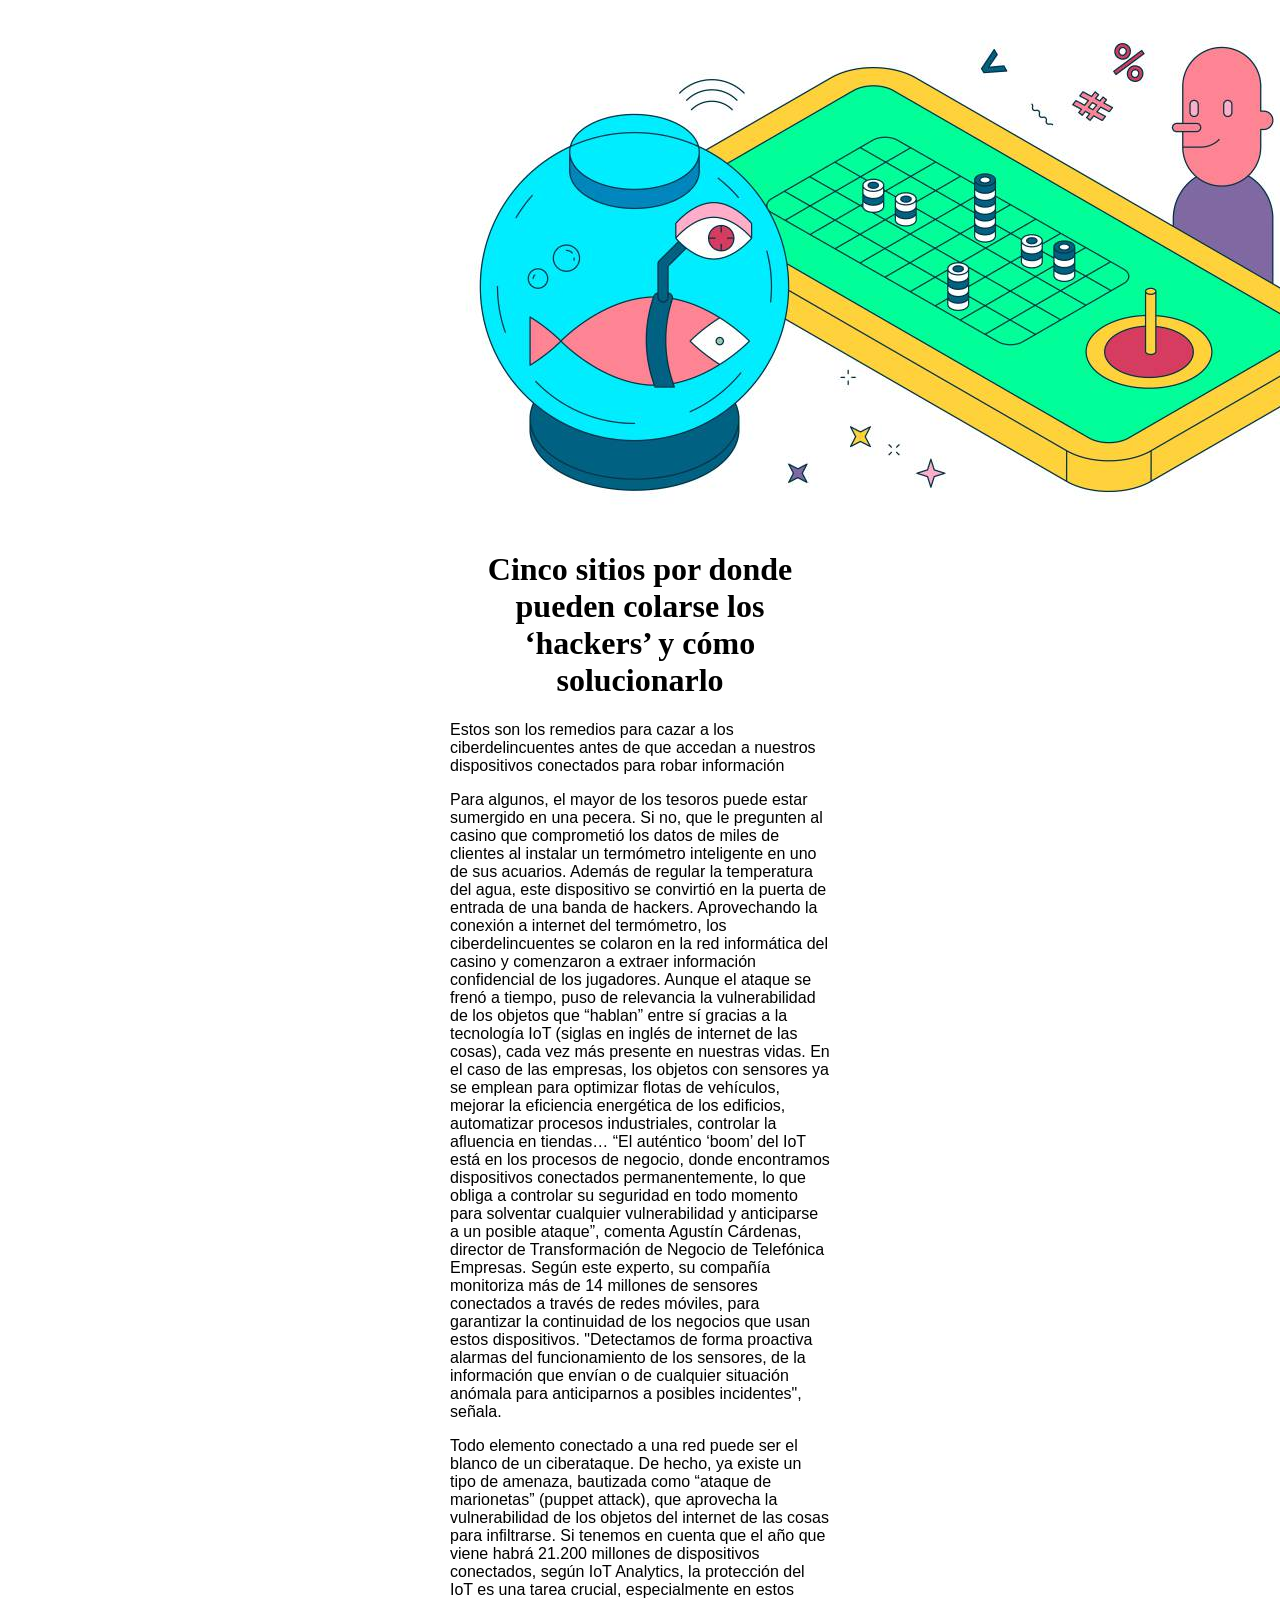
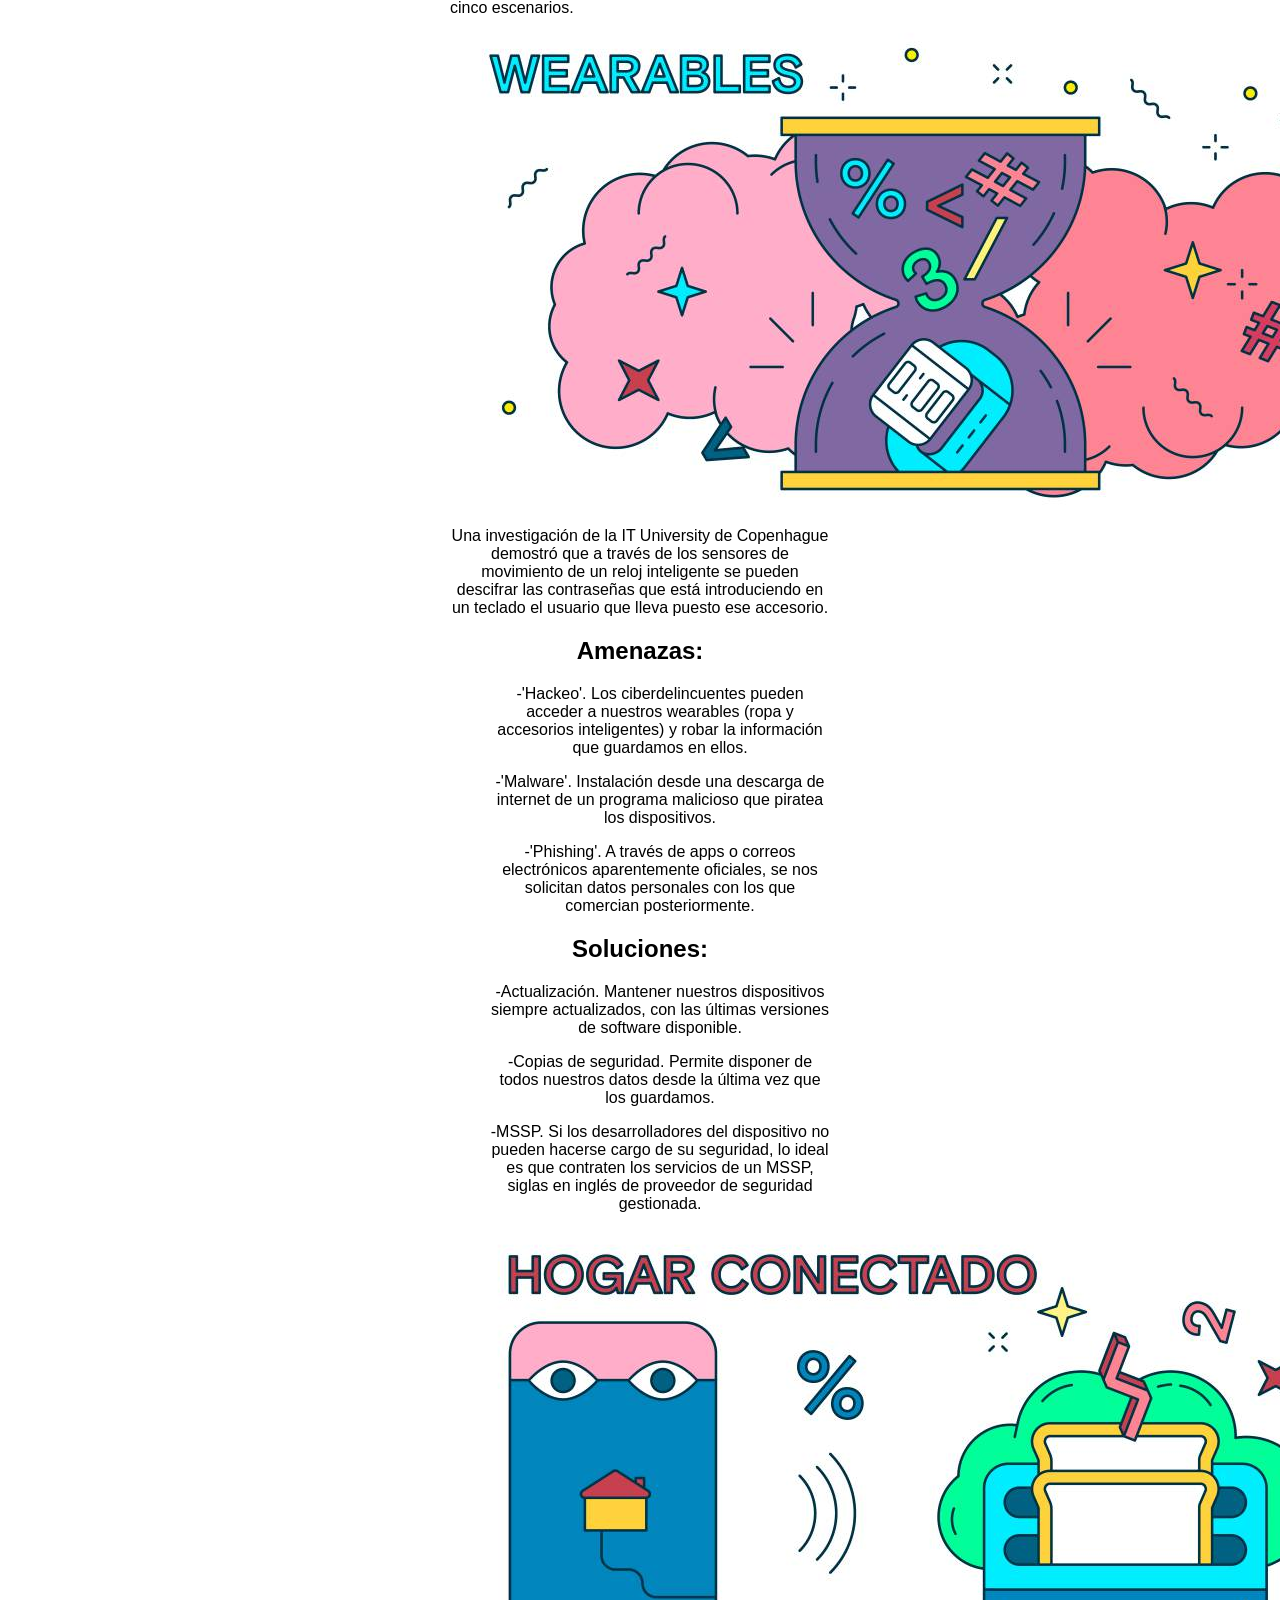
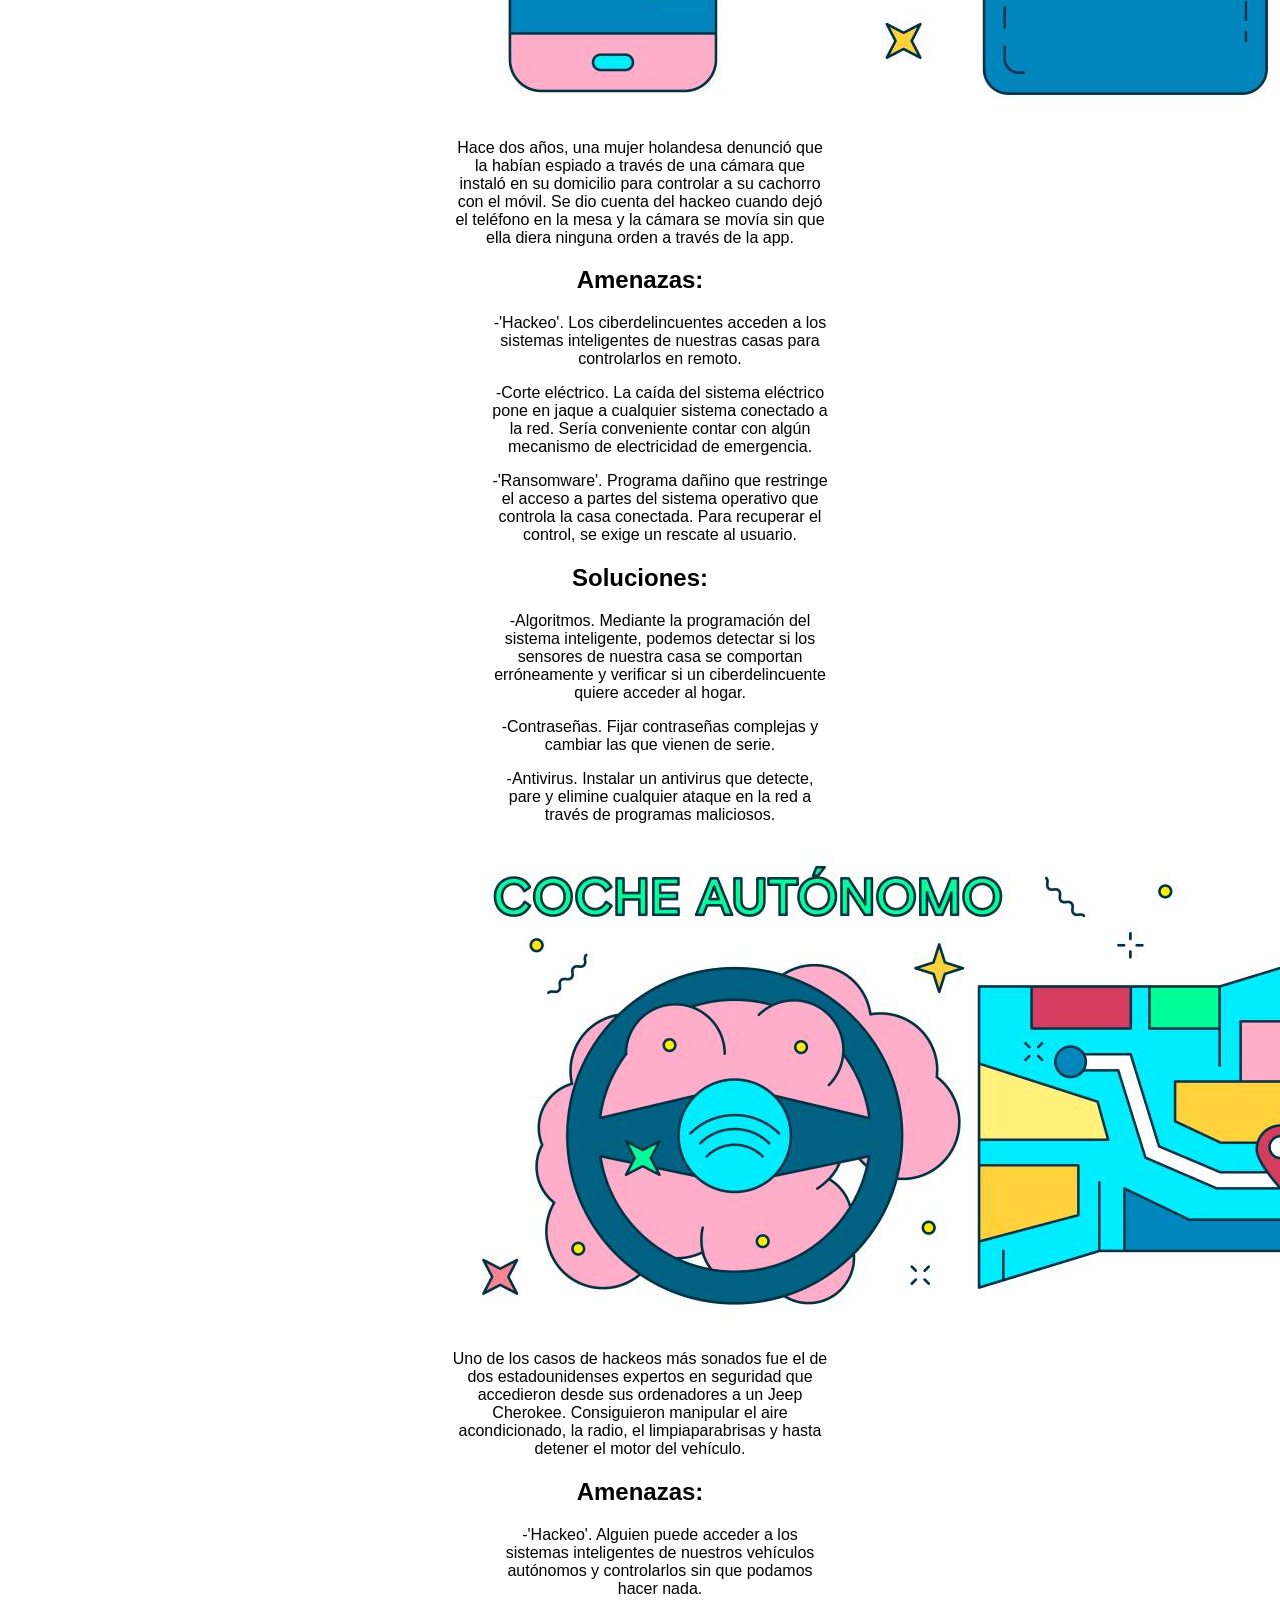
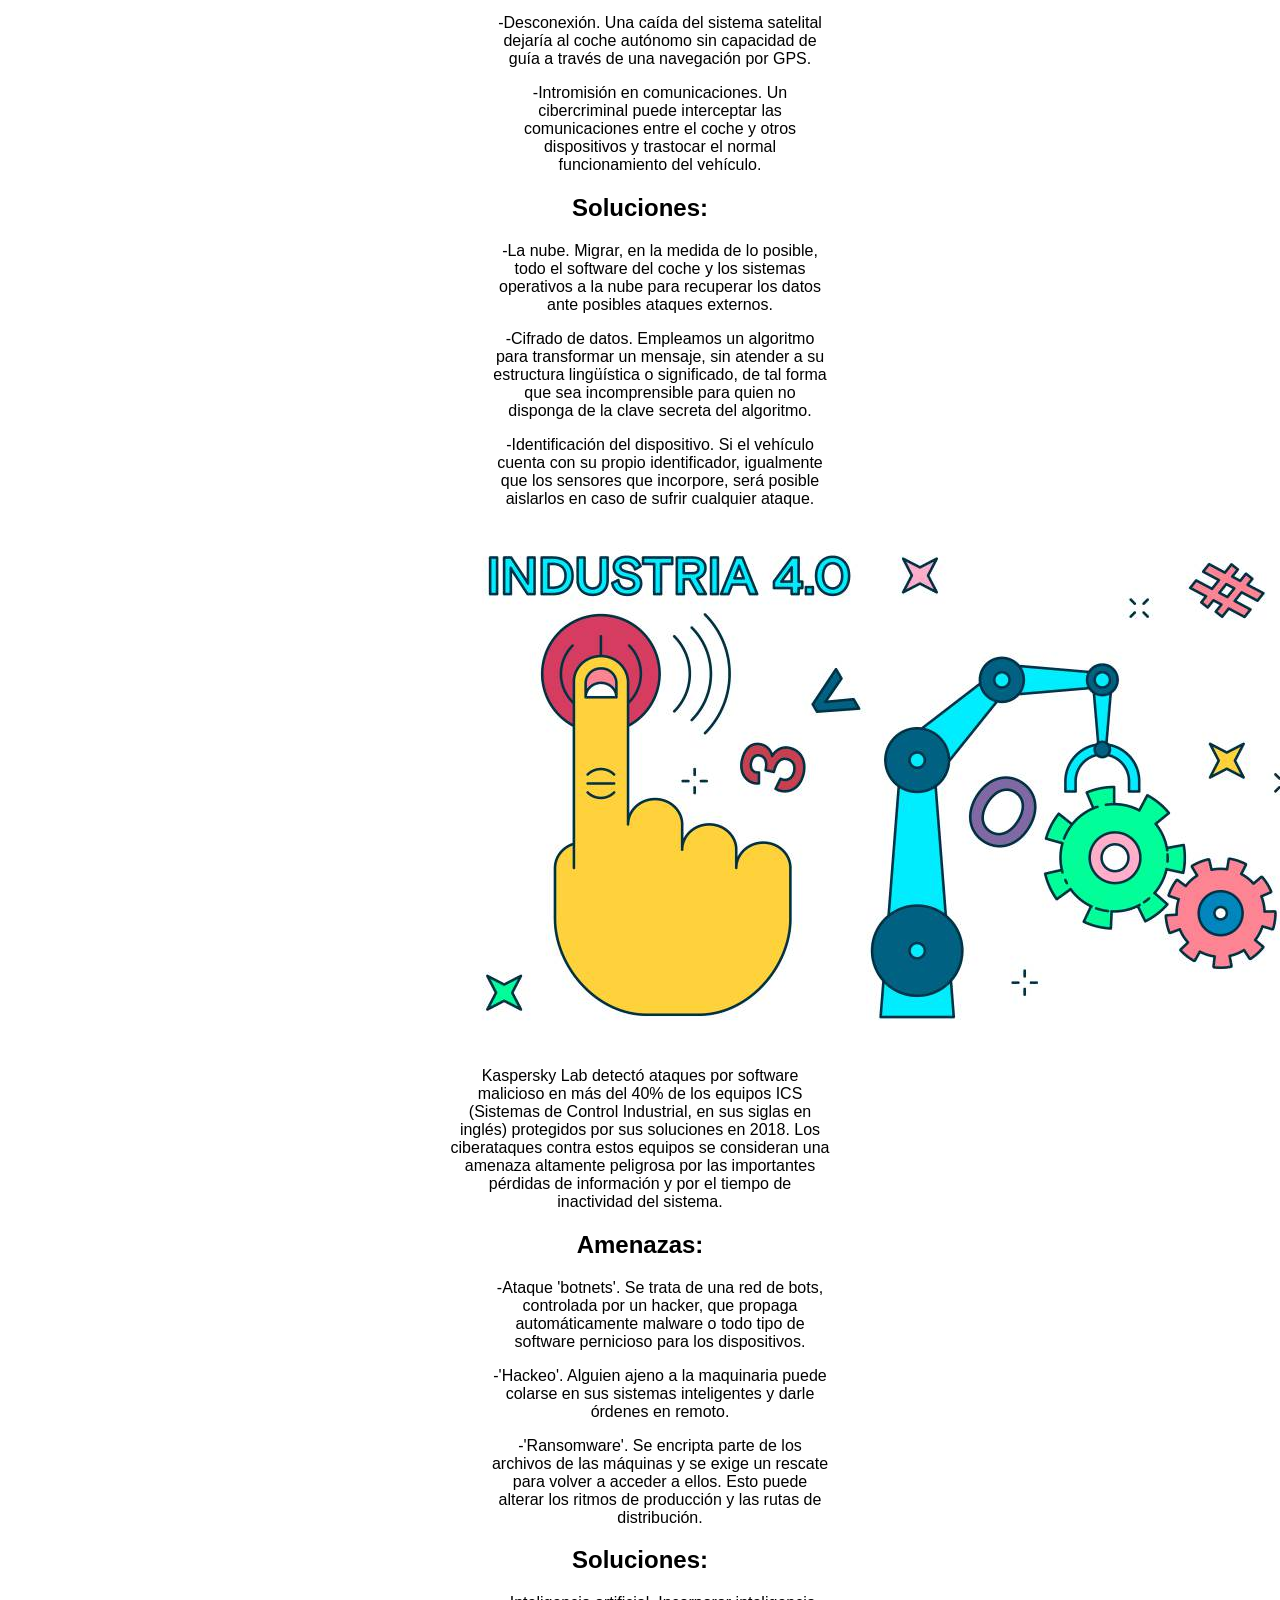
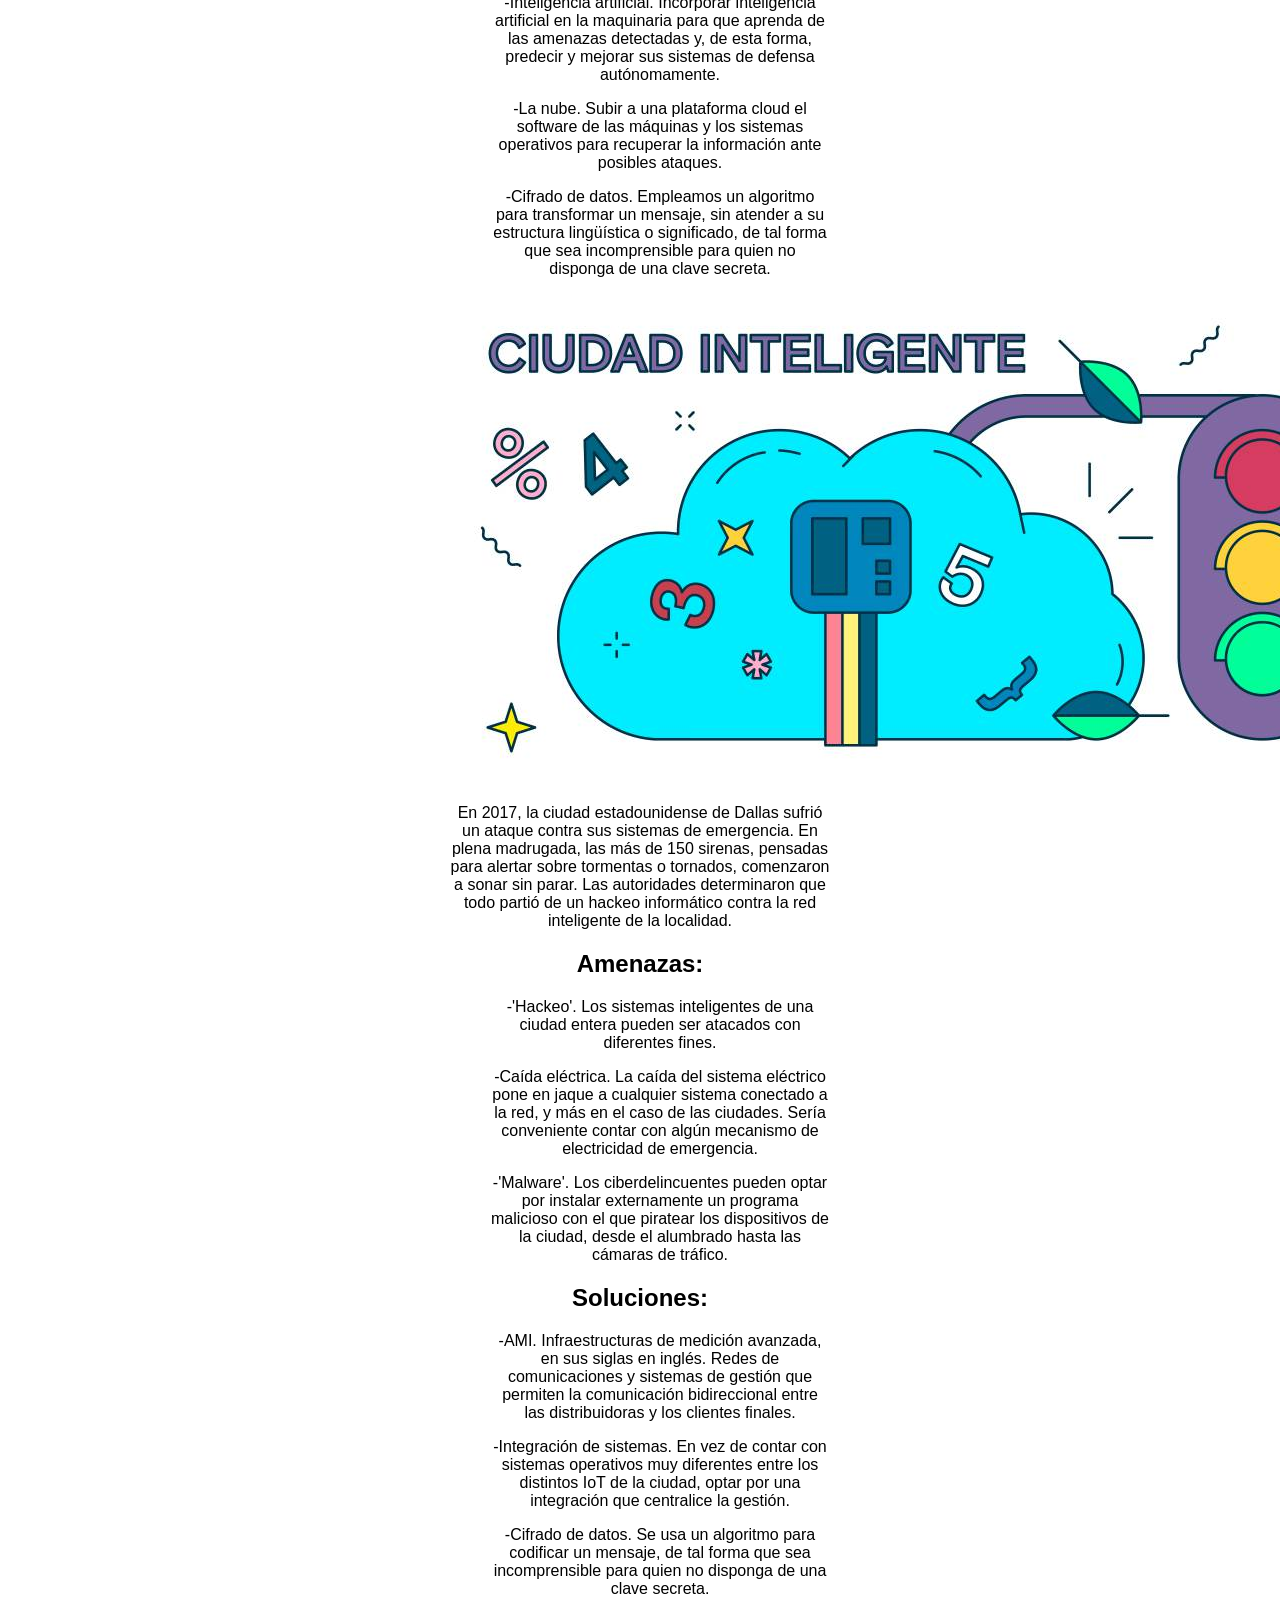
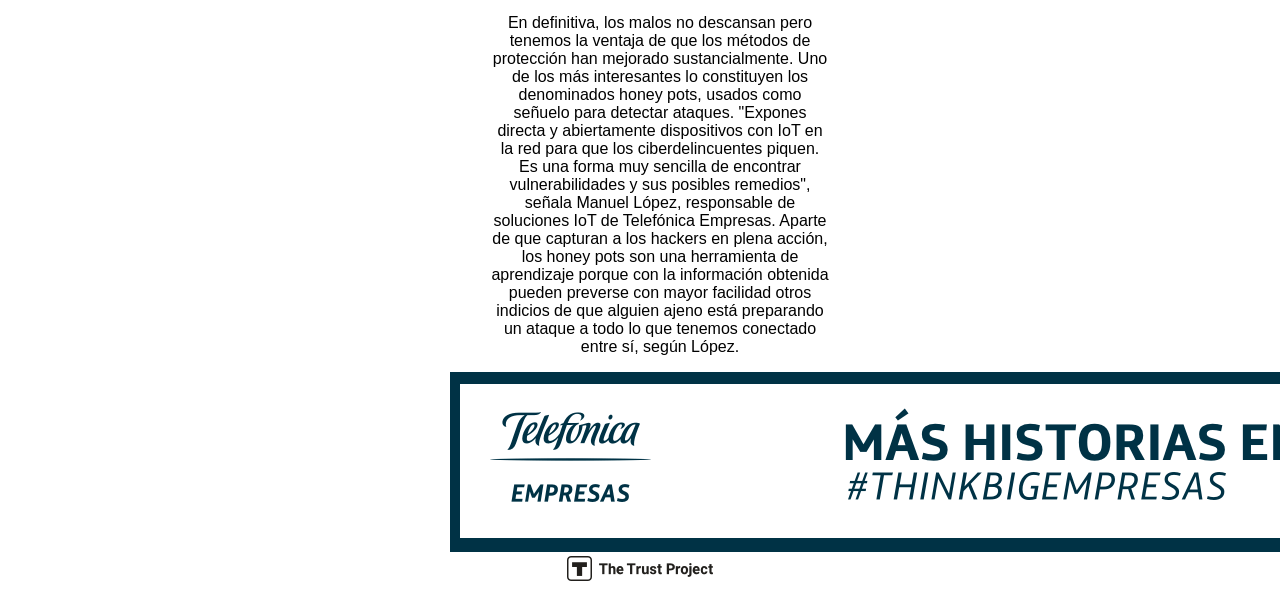
<file: elpais/elpais.html>
<!DOCTYPE html>
<html>
<head>
    <meta charset="utf-8">
    <title>El Pais</title>
    <link rel="stylesheet" href="elpais.css">
</head>

<body>


    <img src="img/1.jpg" id="img1">

    <header id="Titulo">
        <h1>Cinco sitios por donde pueden colarse los ‘hackers’ y cómo solucionarlo</h1>
        <p>Estos son los remedios para cazar a los ciberdelincuentes antes de que accedan a nuestros dispositivos conectados para robar información
    
        </header>

    <article id="Caja1">
        <p> Para algunos, el mayor de los tesoros puede estar sumergido en una pecera. Si no, que le pregunten al casino que comprometió los datos de miles de clientes al instalar un termómetro inteligente en uno de sus acuarios. Además de regular la temperatura del agua, este dispositivo se convirtió en la puerta de entrada de una banda de hackers. Aprovechando la conexión a internet del termómetro, los ciberdelincuentes se colaron en la red informática del casino y comenzaron a extraer información confidencial de los jugadores. Aunque el ataque se frenó a tiempo, puso de relevancia la vulnerabilidad de los objetos que “hablan” entre sí gracias a la tecnología IoT (siglas en inglés de internet de las cosas), cada vez más presente en nuestras vidas. En el caso de las empresas, los objetos con sensores ya se emplean para optimizar flotas de vehículos, mejorar la eficiencia energética de los edificios, automatizar procesos industriales, controlar la afluencia en tiendas… “El auténtico ‘boom’ del IoT está en los procesos de negocio, donde encontramos dispositivos conectados permanentemente, lo que obliga a controlar su seguridad en todo momento para solventar cualquier vulnerabilidad y anticiparse a un posible ataque”, comenta Agustín Cárdenas, director de Transformación de Negocio de Telefónica Empresas. Según este experto, su compañía monitoriza más de 14 millones de sensores conectados a través de redes móviles, para garantizar la continuidad de los negocios que usan estos dispositivos. "Detectamos de forma proactiva alarmas del funcionamiento de los sensores, de la información que envían o de cualquier situación anómala para anticiparnos a posibles incidentes", señala. </p>
        <p2> Todo elemento conectado a una red puede ser el blanco de un ciberataque. De hecho, ya existe un tipo de amenaza, bautizada como “ataque de marionetas” (puppet attack), que aprovecha la vulnerabilidad de los objetos del internet de las cosas para infiltrarse. Si tenemos en cuenta que el año que viene habrá 21.200 millones de dispositivos conectados, según IoT Analytics, la protección del IoT es una tarea crucial, especialmente en estos cinco escenarios.</p2>
     
    </article>

    <img src="img/2.jpg" id="img2">

    <article id="Caja2">
    
        
        <p> Una investigación de la IT University de Copenhague demostró que a través de los sensores de movimiento de un reloj inteligente se pueden descifrar las contraseñas que está introduciendo en un teclado el usuario que lleva puesto ese accesorio.</p>
        <header>
            <h1> Amenazas: </h1>
            <ul>

             <p>-'Hackeo'. Los ciberdelincuentes pueden acceder a nuestros wearables (ropa y accesorios inteligentes) y robar la información que guardamos en ellos.</p>             
             <p>-'Malware'. Instalación desde una descarga de internet de un programa malicioso que piratea los dispositivos.</p>
             <p>-'Phishing'. A través de apps o correos electrónicos aparentemente oficiales, se nos solicitan datos personales con los que comercian posteriormente.</p>

            </ul>

            <h2> Soluciones: </h2>
            <ul>

             <p>-Actualización. Mantener nuestros dispositivos siempre actualizados, con las últimas versiones de software disponible.</li>                   
             <p>-Copias de seguridad. Permite disponer de todos nuestros datos desde la última vez que los guardamos.</li>                
             <p>-MSSP. Si los desarrolladores del dispositivo no pueden hacerse cargo de su seguridad, lo ideal es que contraten los servicios de un MSSP, siglas en inglés de proveedor de seguridad gestionada.</li>  
           
            </ul>
        </header>
    </article>

    <img src="img/3.jpg" id="img3">

    <article id="Caja3">
    
        
        <p> Hace dos años, una mujer holandesa denunció que la habían espiado a través de una cámara que instaló en su domicilio para controlar a su cachorro con el móvil. Se dio cuenta del hackeo cuando dejó el teléfono en la mesa y la cámara se movía sin que ella diera ninguna orden a través de la app.</p>
            
            <header>
            <h1> Amenazas: </h1>
            <ul>

             <p>-'Hackeo'. Los ciberdelincuentes acceden a los sistemas inteligentes de nuestras casas para controlarlos en remoto.</p>
             <p>-Corte eléctrico. La caída del sistema eléctrico pone en jaque a cualquier sistema conectado a la red. Sería conveniente contar con algún mecanismo de electricidad de emergencia.</p>
             <p>-'Ransomware'. Programa dañino que restringe el acceso a partes del sistema operativo que controla la casa conectada. Para recuperar el control, se exige un rescate al usuario.</p>


            </ul>

            <h2> Soluciones: </h2>
            <ul>

             <p>-Algoritmos. Mediante la programación del sistema inteligente, podemos detectar si los sensores de nuestra casa se comportan erróneamente y verificar si un ciberdelincuente quiere acceder al hogar. </p>
             <p>-Contraseñas. Fijar contraseñas complejas y cambiar las que vienen de serie.</p>
             <p>-Antivirus. Instalar un antivirus que detecte, pare y elimine cualquier ataque en la red a través de programas maliciosos. </p>
            
            </ul>
        </header>
    </article>

    <img src="img/4.jpg" id="img4">

    <article id="Caja4">
    
        
        <p> Uno de los casos de hackeos más sonados fue el de dos estadounidenses expertos en seguridad que accedieron desde sus ordenadores a un Jeep Cherokee. Consiguieron manipular el aire acondicionado, la radio, el limpiaparabrisas y hasta detener el motor del vehículo.</p>
            
            <header>
            <h1> Amenazas: </h1>
            <ul>

             <p>-'Hackeo'. Alguien puede acceder a los sistemas inteligentes de nuestros vehículos autónomos y controlarlos sin que podamos hacer nada. </p>
             <p>-Desconexión. Una caída del sistema satelital dejaría al coche autónomo sin capacidad de guía a través de una navegación por GPS. </p>
             <p>-Intromisión en comunicaciones. Un cibercriminal puede interceptar las comunicaciones entre el coche y otros dispositivos y trastocar el normal funcionamiento del vehículo. </p>


            </ul>

            <h2> Soluciones: </h2>
            <ul>

             <p>-La nube. Migrar, en la medida de lo posible, todo el software del coche y los sistemas operativos a la nube para recuperar los datos ante posibles ataques externos. </p>
             <p>-Cifrado de datos. Empleamos un algoritmo para transformar un mensaje, sin atender a su estructura lingüística o significado, de tal forma que sea incomprensible para quien no disponga de la clave secreta del algoritmo. </p>
             <p>-Identificación del dispositivo. Si el vehículo cuenta con su propio identificador, igualmente que los sensores que incorpore, será posible aislarlos en caso de sufrir cualquier ataque. </p>
            
            </ul>
        </header>
    </article>

    <img src="img/5.jpg " id="img5">

    <article id="Caja5">
    
        
        <p> Kaspersky Lab detectó ataques por software malicioso en más del 40% de los equipos ICS (Sistemas de Control Industrial, en sus siglas en inglés) protegidos por sus soluciones en 2018. Los ciberataques contra estos equipos se consideran una amenaza altamente peligrosa por las importantes pérdidas de información y por el tiempo de inactividad del sistema.</p>
            
            <header>
            <h1> Amenazas: </h1>
            <ul>

             <p>-Ataque 'botnets'. Se trata de una red de bots, controlada por un hacker, que propaga automáticamente malware o todo tipo de software pernicioso para los dispositivos.</p>
             <p>-'Hackeo'. Alguien ajeno a la maquinaria puede colarse en sus sistemas inteligentes y darle órdenes en remoto.</p>
             <p>-'Ransomware'. Se encripta parte de los archivos de las máquinas y se exige un rescate para volver a acceder a ellos. Esto puede alterar los ritmos de producción y las rutas de distribución.</p>


            </ul>

            <h2> Soluciones: </h2>
            <ul>

             <p>-Inteligencia artificial. Incorporar inteligencia artificial en la maquinaria para que aprenda de las amenazas detectadas y, de esta forma, predecir y mejorar sus sistemas de defensa autónomamente.</p>
             <p>-La nube. Subir a una plataforma cloud el software de las máquinas y los sistemas operativos para recuperar la información ante posibles ataques.</p>
             <p>-Cifrado de datos. Empleamos un algoritmo para transformar un mensaje, sin atender a su estructura lingüística o significado, de tal forma que sea incomprensible para quien no disponga de una clave secreta.</p>
            
            </ul>
        </header>
    </article>

    <img src="img/6.jpg" id="img6">

    <article id="Caja6">
    
        
        <p> En 2017, la ciudad estadounidense de Dallas sufrió un ataque contra sus sistemas de emergencia. En plena madrugada, las más de 150 sirenas, pensadas para alertar sobre tormentas o tornados, comenzaron a sonar sin parar. Las autoridades determinaron que todo partió de un hackeo informático contra la red inteligente de la localidad.</p>
            
            <header>
            <h1> Amenazas: </h1>
            <ul>

             <p>-'Hackeo'. Los sistemas inteligentes de una ciudad entera pueden ser atacados con diferentes fines.</p>
             <p>-Caída eléctrica. La caída del sistema eléctrico pone en jaque a cualquier sistema conectado a la red, y más en el caso de las ciudades. Sería conveniente contar con algún mecanismo de electricidad de emergencia.</p>
             <p>-'Malware'. Los ciberdelincuentes pueden optar por instalar externamente un programa malicioso con el que piratear los dispositivos de la ciudad, desde el alumbrado hasta las cámaras de tráfico.</p>


            </ul>

            <h2> Soluciones: </h2>
            <ul>

             <p>-AMI. Infraestructuras de medición avanzada, en sus siglas en inglés. Redes de comunicaciones y sistemas de gestión que permiten la comunicación bidireccional entre las distribuidoras y los clientes finales.</p>
             <p>-Integración de sistemas. En vez de contar con sistemas operativos muy diferentes entre los distintos IoT de la ciudad, optar por una integración que centralice la gestión.</p>
             <p>-Cifrado de datos. Se usa un algoritmo para codificar un mensaje, de tal forma que sea incomprensible para quien no disponga de una clave secreta.</p>
            

        <p>En definitiva, los malos no descansan pero tenemos la ventaja de que los métodos de protección han mejorado sustancialmente. Uno de los más interesantes lo constituyen los denominados honey pots, usados como señuelo para detectar ataques. "Expones directa y abiertamente dispositivos con IoT en la red para que los ciberdelincuentes piquen. Es una forma muy sencilla de encontrar vulnerabilidades y sus posibles remedios", señala Manuel López, responsable de soluciones IoT de Telefónica Empresas. Aparte de que capturan a los hackers en plena acción, los honey pots son una herramienta de aprendizaje porque con la información obtenida pueden preverse con mayor facilidad otros indicios de que alguien ajeno está preparando un ataque a todo lo que tenemos conectado entre sí, según López.</p>
            </ul>
        </header>

        <footer>
            <img src="img/banner.png" id="banner"><br>
    <img src="img/the-trust-project.png" id="final">
        </footer>
    </article>

   

   

</body>
</html>
</file>
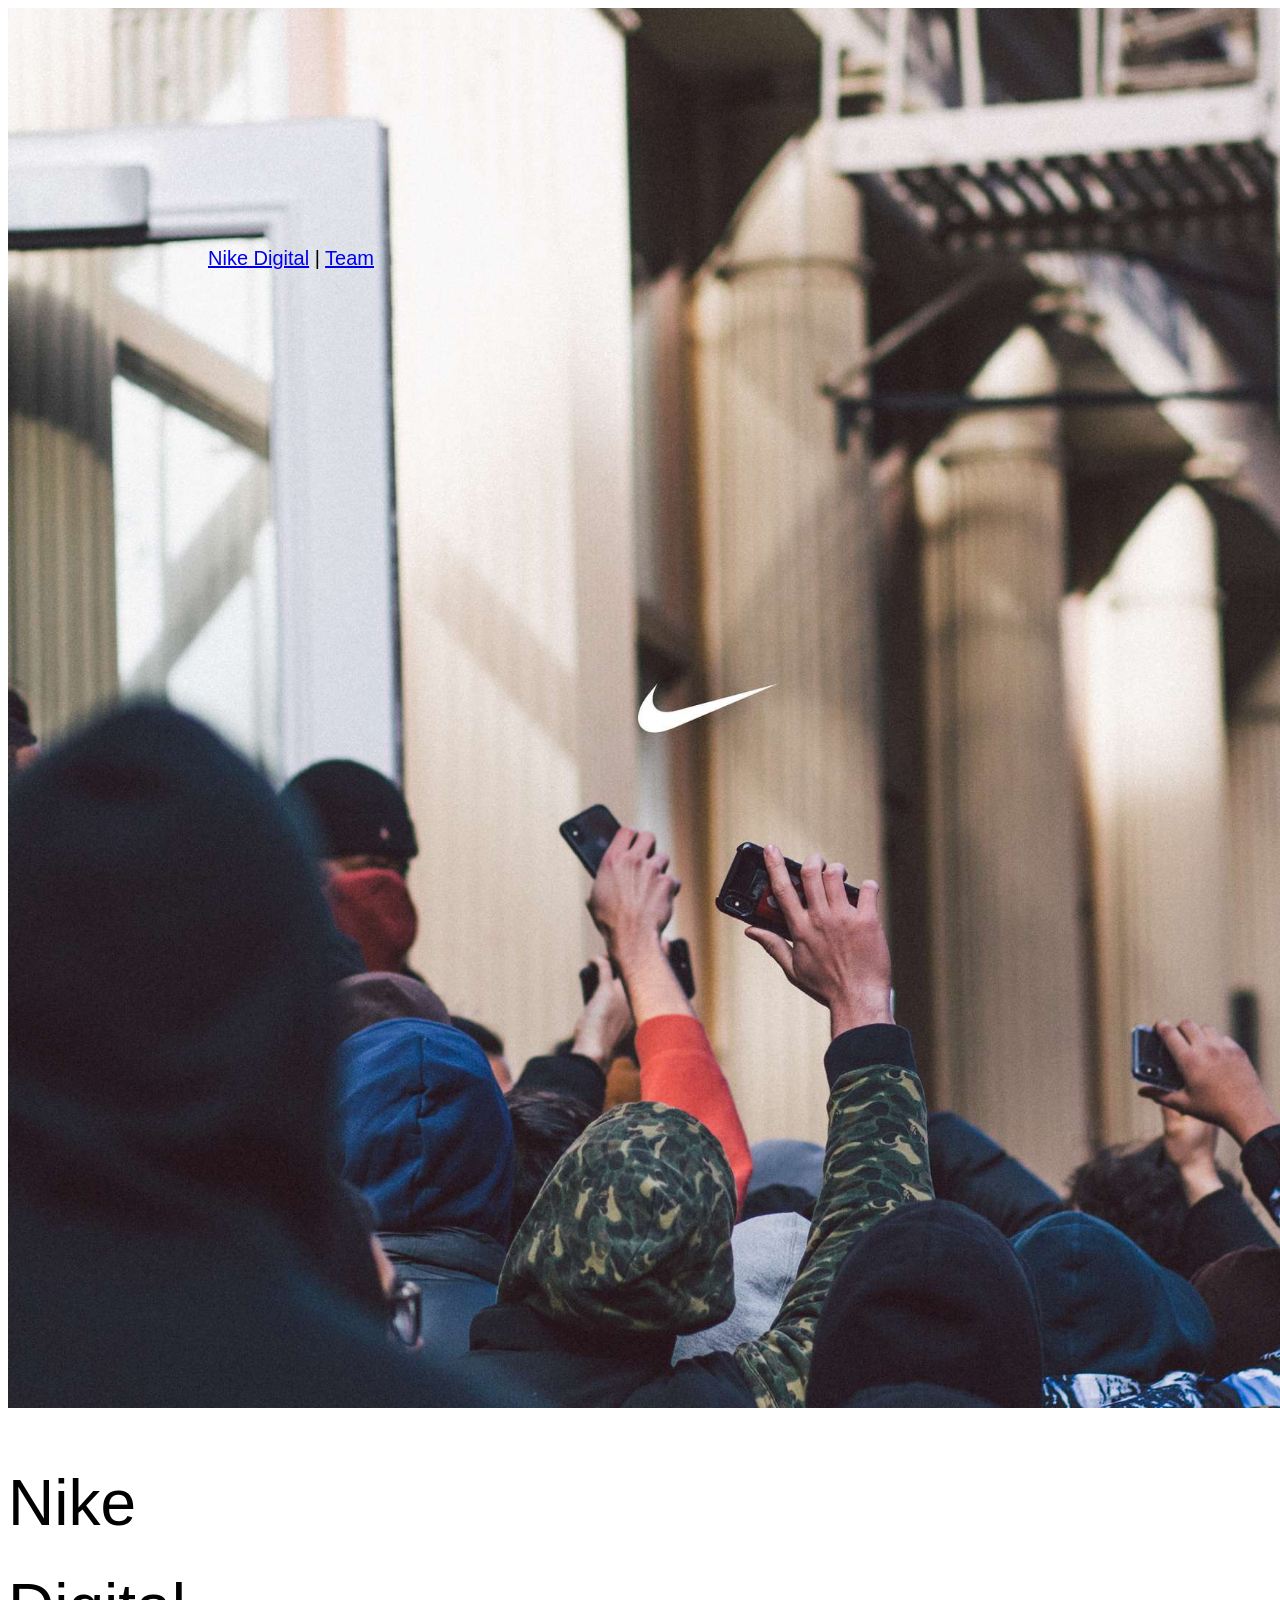
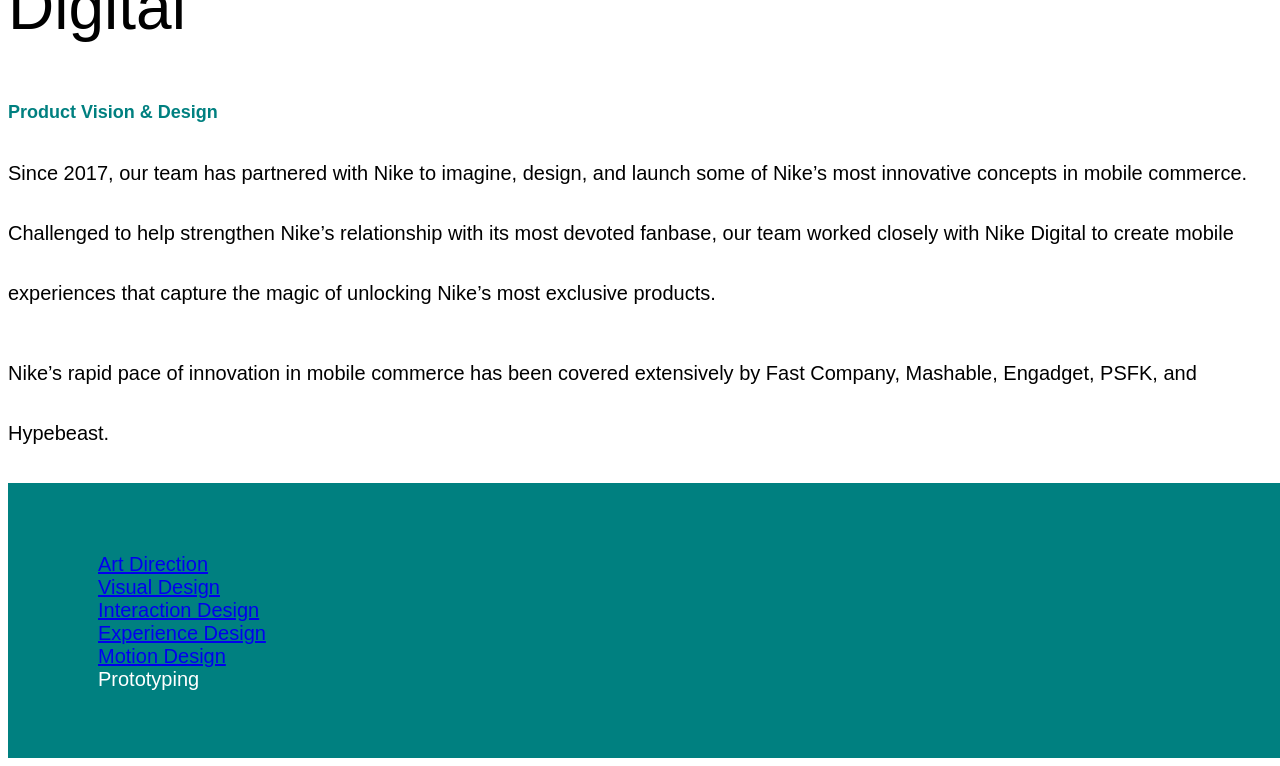
<file: nike/nike.html>
<!DOCTYPE html>
<html>

<head>
    <meta charset="utf-8">
    <title>Nike digital</title>
    <link rel="stylesheet" href="nikecss.css">

</head>


<body>


    <div id="Menu">
        <p><a href="#PrimeraCaja">Nike Digital</a> | <a href="#SegundaCaja">Team</a></p>
    </div>

    <div id="PrimeraCaja">


        <h1>Nike<br>Digital</h1>
        <h2>Product Vision & Design</h2>
        <p>
            Since 2017, our team has partnered with Nike to imagine, design, and launch some of Nike’s most innovative
            concepts in mobile commerce. Challenged to help strengthen Nike’s relationship with its most devoted
            fanbase, our team worked closely with Nike Digital to create mobile experiences that capture the magic of
            unlocking Nike’s most exclusive products.
        </p>
        <p>
            Nike’s rapid pace of innovation in mobile commerce has been covered extensively by Fast Company, Mashable,
            Engadget, PSFK, and Hypebeast.
        </p>
    </div>

    <div id="SegundaCaja">
        <ul>
            <li class="inaccesibles"> <a href="#" > Art Direction</a> </li>
            <li> <a href= "https://easda.es/">Visual Design</a> </a></li>
            <li> <a href="https://easda.es/" target="_blank">Interaction Design</a></li>
            <li> <a href="C:\Users\Usuario\Documents\tdep\nike\imgs ">Experience Design</a></li>
            <li class="inaccesibles"> <a href="#" >Motion Design</a></li>
            <li>Prototyping</li>
        </ul>
    </div>
</body>

</html>
</file>
<file: elpais/elpais.css>
body {

    font-family: Arial, sans-serif;  
    margin-left: 450px;
    margin-right: 450px;
}

#Titulo h1 {
    
    text-align: center;
    font-family:'Times New Roman', Times, serif
}


#img1 img {
    
width: 100%

}

#Caja2, #Caja3, #Caja4, #Caja5, #Caja6 {
    text-align: center;
}

footer {
    text-align: center;
}
</file>
<file: nike/nikecss.css>
body {
    font-family: Arial, sans-serif;    
}


.inaccesibles:hover {
    text-decoration: line-through
}

#Menu {
    width: 1000px; /* que ocupe el ancho de la pantalla */
    height: 1000px; /* para que sea cuadrada (igual a width) */
    background-image:url(imgs/fondo.jpg);
    background-size: contain; 
    padding: 200px;
}

#PrimeraCaja {

background-color: white;
background-size: cover;
}
h1 {
    font-size: 64px;
    line-height: 104px;
    font-weight: 100;
}

h2 {
    font-size: 18px;
    color: teal;
}

p {
    font-size: 20px;
    line-height: 60px;
    font-weight: 100;
}

#SegundaCaja {

    background-size: cover;
    width: 2000px;
    height: 175px;
    padding: 50px;
    background-color: teal;
}

a:hover {
    color: lightblue;
  }


ul {
    
    list-style: none;    
    font-size: 20px;
    color:white;
}
</file>
